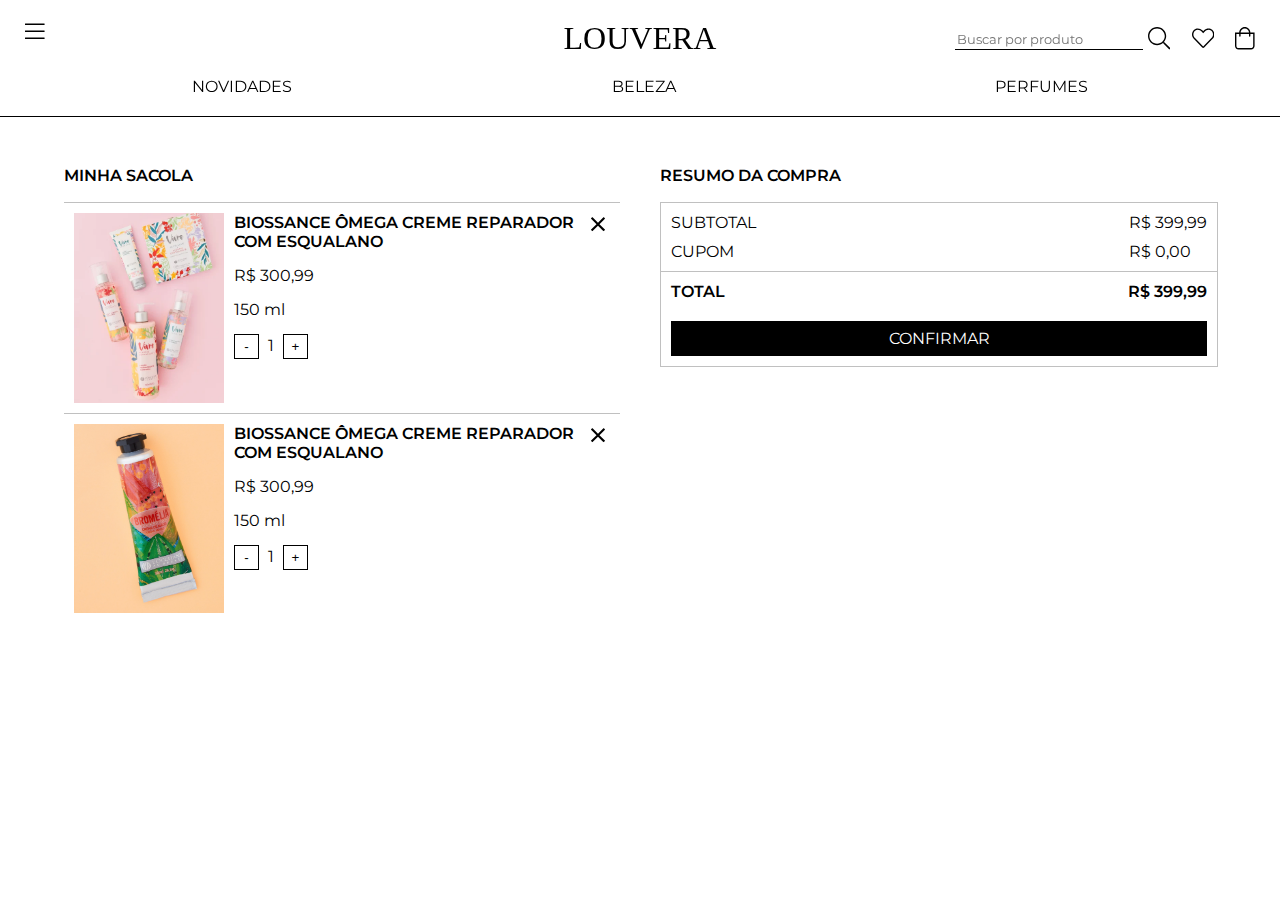
<file: sacola.html>
<!DOCTYPE html>
<html lang="pt-BR">
<head>
    <meta charset="UTF-8">
    <meta http-equiv="X-UA-Compatible" content="IE=edge">
    <meta name="viewport" content="width=device-width, initial-scale=1.0">
    <link rel="preconnect" href="https://fonts.gstatic.com">
    <link href="https://fonts.googleapis.com/css2?family=Montserrat:ital,wght@0,400;0,500;0,600;0,700;1,400&display=swap" rel="stylesheet">
    <link rel="stylesheet" href="css/style.css">
    <link rel="stylesheet" href="https://cdnjs.cloudflare.com/ajax/libs/font-awesome/5.15.3/css/all.min.css">
    <title>Minha Sacola - LOUVERA</title>
</head>
<body>
    <div class="estrutura">
        <header>
            <div class="header-top">
                <svg aria-hidden="true" focusable="false" data-prefix="fal" data-icon="bars" role="img" xmlns="http://www.w3.org/2000/svg" viewBox="0 0 448 512" class="svg-inline--fa fa-bars fa-w-14 fa-2x"><path fill="currentColor" d="M442 114H6a6 6 0 0 1-6-6V84a6 6 0 0 1 6-6h436a6 6 0 0 1 6 6v24a6 6 0 0 1-6 6zm0 160H6a6 6 0 0 1-6-6v-24a6 6 0 0 1 6-6h436a6 6 0 0 1 6 6v24a6 6 0 0 1-6 6zm0 160H6a6 6 0 0 1-6-6v-24a6 6 0 0 1 6-6h436a6 6 0 0 1 6 6v24a6 6 0 0 1-6 6z" class="menu"></path></svg>
                <span class="logo">Louvera</span>
                <div class="header-icone">
                    <span class="header-search">
                        <input type="text" name="" placeholder="Buscar por produto" id="">
                        <svg aria-hidden="true" focusable="false" data-prefix="fal" data-icon="search" role="img" xmlns="http://www.w3.org/2000/svg" viewBox="0 0 512 512" class="svg-inline--fa fa-search fa-w-16 fa-2x"><path fill="currentColor" d="M508.5 481.6l-129-129c-2.3-2.3-5.3-3.5-8.5-3.5h-10.3C395 312 416 262.5 416 208 416 93.1 322.9 0 208 0S0 93.1 0 208s93.1 208 208 208c54.5 0 104-21 141.1-55.2V371c0 3.2 1.3 6.2 3.5 8.5l129 129c4.7 4.7 12.3 4.7 17 0l9.9-9.9c4.7-4.7 4.7-12.3 0-17zM208 384c-97.3 0-176-78.7-176-176S110.7 32 208 32s176 78.7 176 176-78.7 176-176 176z" class=""></path></svg>
                    </span>                    
                    <svg aria-hidden="true" focusable="false" data-prefix="fal" data-icon="heart" role="img" xmlns="http://www.w3.org/2000/svg" viewBox="0 0 512 512" class="svg-inline--fa fa-heart fa-w-16 fa-2x"><path fill="currentColor" d="M462.3 62.7c-54.5-46.4-136-38.7-186.6 13.5L256 96.6l-19.7-20.3C195.5 34.1 113.2 8.7 49.7 62.7c-62.8 53.6-66.1 149.8-9.9 207.8l193.5 199.8c6.2 6.4 14.4 9.7 22.6 9.7 8.2 0 16.4-3.2 22.6-9.7L472 270.5c56.4-58 53.1-154.2-9.7-207.8zm-13.1 185.6L256.4 448.1 62.8 248.3c-38.4-39.6-46.4-115.1 7.7-161.2 54.8-46.8 119.2-12.9 142.8 11.5l42.7 44.1 42.7-44.1c23.2-24 88.2-58 142.8-11.5 54 46 46.1 121.5 7.7 161.2z" class=""></path></svg>
                    <svg aria-hidden="true" focusable="false" data-prefix="fal" data-icon="shopping-bag" role="img" xmlns="http://www.w3.org/2000/svg" viewBox="0 0 448 512" class="svg-inline--fa fa-shopping-bag fa-w-14 fa-2x"><path fill="currentColor" d="M352 128C352 57.421 294.579 0 224 0 153.42 0 96 57.421 96 128H0v304c0 44.183 35.817 80 80 80h288c44.183 0 80-35.817 80-80V128h-96zM224 32c52.935 0 96 43.065 96 96H128c0-52.935 43.065-96 96-96zm192 400c0 26.467-21.533 48-48 48H80c-26.467 0-48-21.533-48-48V160h64v48c0 8.837 7.164 16 16 16s16-7.163 16-16v-48h192v48c0 8.837 7.163 16 16 16s16-7.163 16-16v-48h64v272z" class=""></path></svg>
                </div>
            </div>
            <div class="header-bottom">
                <div class="header-categoria">
                    <p>Novidades</p>
                    <p>Beleza</p>
                    <p>Perfumes</p>
                </div>
            </div>
        </header>
        <main class="main-sacola">
            <div class="container-sacola">
                <div class="produtos-sacola">
                    <h4>Minha sacola</h4>
                    <div class="card-produto-sacola">
                        <img src="img/produtos/livre.webp" alt="">
                        <div class="descricao-produto-sacola">
                            <div class="texto-sacola">
                                <p>BIOSSANCE ÔMEGA CREME REPARADOR COM ESQUALANO</p>
                                <p>R$ 300,99</p>
                                <p>150 ml</p>
                                <div class="quantidade-sacola">
                                    <button>-</button>
                                    <span>1</span>
                                    <button>+</button>
                                </div>
                            </div>
                            <svg aria-hidden="true" focusable="false" data-prefix="fal" data-icon="times" role="img" xmlns="http://www.w3.org/2000/svg" viewBox="0 0 320 512" class="svg-inline--fa fa-times fa-w-10 fa-2x"><path fill="currentColor" d="M193.94 256L296.5 153.44l21.15-21.15c3.12-3.12 3.12-8.19 0-11.31l-22.63-22.63c-3.12-3.12-8.19-3.12-11.31 0L160 222.06 36.29 98.34c-3.12-3.12-8.19-3.12-11.31 0L2.34 120.97c-3.12 3.12-3.12 8.19 0 11.31L126.06 256 2.34 379.71c-3.12 3.12-3.12 8.19 0 11.31l22.63 22.63c3.12 3.12 8.19 3.12 11.31 0L160 289.94 262.56 392.5l21.15 21.15c3.12 3.12 8.19 3.12 11.31 0l22.63-22.63c3.12-3.12 3.12-8.19 0-11.31L193.94 256z" class=""></path></svg>
                        </div>
                    </div>
                    <div class="card-produto-sacola">
                        <img src="img/produtos/bromelia.jpg" alt="">
                        <div class="descricao-produto-sacola">
                            <div class="texto-sacola">
                                <p>BIOSSANCE ÔMEGA CREME REPARADOR COM ESQUALANO</p>
                                <p>R$ 300,99</p>
                                <p>150 ml</p>
                                <div class="quantidade-sacola">
                                    <button>-</button>
                                    <span>1</span>
                                    <button>+</button>
                                </div>
                            </div>
                            <svg aria-hidden="true" focusable="false" data-prefix="fal" data-icon="times" role="img" xmlns="http://www.w3.org/2000/svg" viewBox="0 0 320 512" class="svg-inline--fa fa-times fa-w-10 fa-2x"><path fill="currentColor" d="M193.94 256L296.5 153.44l21.15-21.15c3.12-3.12 3.12-8.19 0-11.31l-22.63-22.63c-3.12-3.12-8.19-3.12-11.31 0L160 222.06 36.29 98.34c-3.12-3.12-8.19-3.12-11.31 0L2.34 120.97c-3.12 3.12-3.12 8.19 0 11.31L126.06 256 2.34 379.71c-3.12 3.12-3.12 8.19 0 11.31l22.63 22.63c3.12 3.12 8.19 3.12 11.31 0L160 289.94 262.56 392.5l21.15 21.15c3.12 3.12 8.19 3.12 11.31 0l22.63-22.63c3.12-3.12 3.12-8.19 0-11.31L193.94 256z" class=""></path></svg>
                        </div>
                    </div>
                </div>
                <div class="resumo-sacola">
                    <h4>Resumo da compra</h4>
                    <div class="resumo-descricao-sacola">
                        <div class="resumo-subtotal-sacola">
                            <div>
                                <span>Subtotal</span>
                                <span>Cupom</span>
                            </div>
                            <div>
                                <span>R$ 399,99</span>
                                <span>R$ 0,00</span>
                            </div>
                        </div>
                        <div class="resumo-total-sacola">
                            <span>Total</span>
                            <span>R$ 399,99</span>
                        </div>
                        <div class="botao-resumo-sacola">
                            <button>Confirmar</button>
                        </div>
                    </div>
                </div>
            </div>
        </main>
</body>
</html>
</file>
<file: css/style.css>
body, p, h1, h2, ul, li{
    margin: 0;
    padding: 0;
    font-family: Montserrat;
}

a{
    text-decoration: none;
    color: black;
}
/*
*{
    border: 1px solid red;
}
*/

.estrutura{
    display: grid;
    /*grid-template-columns: 1fr 3fr;*/
    grid-template-areas: 
    "header header"
    "filtro filtro"
    "main main"
    ;
}

header{
    grid-area: header;
    width: 100%;
    position: fixed;
    z-index: 10;
}

.scrolled {
    background: #ffffff;
}

.header-top{
    display: grid;
    padding: 20px 25px;
    grid-template-columns: repeat(3, 1fr);
    grid-template-areas: "menu logo icone";
    transition:top 0.5s ease;
    transition: background-color 0.5s ease;
}

.header-top .menu{
    grid-area: menu;
}

.header-top .logo{
    grid-area: logo;
    align-self: center;
    text-align: center;
    font-size: 2em;
    font-family: Palatino Linotype;
    text-transform: uppercase;
}

.header-icone{
    grid-area: icone;
    display: flex;
    justify-content: space-between;
    width: 300px;
    align-items: center;
    justify-self: end;
}

.header-search{
    display: flex;
    align-items: flex-end;
}

.header-search input{
    margin-right: 5px;
    height: 1.3em;
    border: none;
    border-bottom: 1px solid black;
    font-family: inherit;
    outline: 0;
    background-color: transparent;
}

header svg{
    height: .7em;
}

.header-bottom{
    display: flex;
    justify-content: center;
    border-bottom: 1px solid black;
    transition:top 0.5s ease;
    transition: background-color 0.5s ease;
}

.header-categoria{
    width: 70%;
    display: flex;
    justify-content: space-between;
    padding-bottom: 20px;
    text-transform: uppercase;
}

@media screen and (max-width: 960px) {
    
    .header-top{
        display: grid;
        padding: 20px 25px;
        grid-template-columns: 1fr;
        grid-template-rows: repeat(2, 1fr);
        grid-template-areas: "logo" 
                            "icone"
        ;
    }

    .menu{
        display: none;
    }

    .header-icone{
        justify-self: center;
        margin-top: 10px;
    }
}

@media screen and (max-width: 600px){
    .header-categoria{
        width: 90%;
    }
}

@media screen and (max-width: 339px){
    .header-categoria{
        width: 95%;
        font-size: 0.9em;

    }

    .header-search input{
        width: 160px;
    }

    .header-icone{
        justify-content: space-around;
        width: 100%;
    }
}

.filtro{
    grid-area: filtro;
    display: flex;
    margin-top: 160px;
    margin-bottom: 30px;
    margin-left: 5%;
}

.filtro select{
    border: none;
    outline: 0;
    font-family: inherit;
    font-size: .9em;
}

.filtro select:nth-child(2){
    margin-left: 5px;
}

.cores{
    display: flex;
    margin-left: 20px;
}

.cores a{
    width: 20px;
    height: 20px;
    border-radius: 50%;
    background-color: #ffa295;
    margin-left: 10px;
}


.cores a:nth-child(2){
    background-color: lightskyblue;
}

.cores a:nth-child(3){
    background-color: #FAD700;
}

.cores a:nth-child(4){
    background-color: mediumpurple;
}

.cores a:nth-child(5){
    background-color: mediumseagreen;
}

.cores a:nth-child(6){
    background-color: #FFC27D;
}


@media screen and (max-width: 960px) {
    .filtro{
        margin-top: 220px;
    }
}

main{
    grid-area: main;
    display: flex;
    justify-content: center;
}

.catalogo{
    width: 90%;
    display: grid;
    gap: 20px;
    grid-template-columns: repeat(4, 1fr);
}

.mensagem{
    grid-column: 1/5;
    text-align: center;
}

::-webkit-scrollbar {
    width: 10px;
}
  
::-webkit-scrollbar-thumb {
    background:#C0C0C0;
}

.card{
    margin: 0 auto;
    padding-bottom: 20px;
    position: relative;
    animation: cards 1s;
}

@keyframes cards {
    from{
        transform: translate3d(0, 10px, 0);
    }

    to{
        transform: translate3d(0, 0, 0);
    }
}

.card img{
    width: 100%;
    /*height: 337.55;*/
    
}

.card-bottom{
    width: 100%;
    text-align: center;
}

.card-bottom h4{
    width: 90%;
    text-align: center;
    text-transform: uppercase;
    font-weight: normal;
    font-size: .9em;
    margin: 5px auto 10px auto;
}

.card-bottom span{
    text-transform: uppercase;
    font-weight: bold;
    font-size: .80em;
}

.card i, .close{
    position: absolute;
    top: 2%;
    right: 3%;
    display: inline-block;
    color: #F5F5DC;
    font-size: 1.5em;
}

#dois{
    color: #FF6347;
}

@media screen and (max-width: 960px) {
    .catalogo{
        grid-template-columns: repeat(3, 1fr);
    }
}

@media screen and (max-width: 694px) {
    .catalogo{
        grid-template-columns: repeat(2, 1fr);
    }
}

@media screen and (max-width: 455px) {

    .card-bottom h4{
        width: 98%;
        font-size: .8em;
    }

}

@media screen and (max-width: 375px) {

    .card-bottom h4{
        width: 98%;
        font-size: .7em;
    }

}

/* SACOLA */

.main-sacola{
    margin-top: 13%;
}

.container-sacola{
    display: grid;
    grid-template-columns: repeat(2, 1fr);
    gap: 40px;
    width: 90%;
    margin: 0 auto;
}

.container-sacola h4{
    font-family: inherit;
    text-transform: uppercase;
    font-weight: 600;
    margin: 0;
    margin-bottom: 3%;
}

.card-produto-sacola{
    border-top: 1px solid #C0C0C0;
    display: grid;
    grid-template-columns: 160px auto;
    padding: 10px;
}

.card-produto-sacola img{
    width: 150px;
}

.descricao-produto-sacola{
    display: grid;
    grid-template-columns: 93% 5%;
    gap: 2%;
}

.descricao-produto-sacola svg{
    height: .7em;
}

.texto-sacola p{
    padding-bottom: 15px;
}

.texto-sacola span{
    display: inline-block;
    padding-bottom: 15px;
}

.texto-sacola p:nth-child(1){
    padding-bottom: 15px;
    font-weight: 600;
}

.quantidade-sacola button{
    border: 1px solid black;
    border-radius: 0;
    background-color: transparent;
    height: 25px;
    width: 25px;
    cursor: pointer;
    transition: 0.3s;
}

.quantidade-sacola button:hover{
    background-color: black;
    color: white;
}

.quantidade-sacola span{
    padding-left: 5px;
    padding-right: 5px;
}

.quantidade-sacola input[type="text"]{
    border: none;
    outline: 0;
    font-family: inherit;
    font-size: 0.9em;
    text-align: center;
    width: 30px;
}

.resumo-descricao-sacola{
    width: 100%;
    border: 1px solid #C0C0C0;
    text-transform: uppercase;
}

.resumo-subtotal-sacola{
    padding: 10px;
    display: flex;
    justify-content: space-between;
    border-bottom: 1px solid #C0C0C0;
}

.resumo-subtotal-sacola div span{
    display: block;
}

.resumo-subtotal-sacola div:nth-child(2){
    display: grid;
    justify-content: end;
}

.resumo-subtotal-sacola div span:nth-child(1){
    margin-bottom: 10px;
}

.resumo-total-sacola{
    padding: 10px;
    display: flex;
    justify-content: space-between;
    font-weight: 600;
}

.botao-resumo-sacola{
    padding: 10px;
    display: flex;
    justify-content: center;
}

.botao-resumo-sacola button{
    width: 100%;
    height: 35px;
    border: 1px solid black;
    border-radius: 0;
    background-color: black;
    color: white;
    text-transform: inherit;
    font-family: inherit;
    font-size: 1em;
    cursor: pointer;
    transition: 0.2s;
}

.botao-resumo-sacola button:hover{
    background-color: transparent;
    color: black;
    border: 1px solid black;
}


/* MODAL */

.modal-container{
    width: 100vw;
    height: 100vh;
    position: fixed;
    z-index: 20;
    top: 0px;
    left: 0px;
    background-color: rgba(0, 0, 0, .5);
    display: none;
    justify-content: center;
    align-items: center;
}

/* SÓ MOSTRAR QUANDO AS DUAS CLASSES ESTIVEREM JUNTAS */
.modal-container.mostrar{
    display: flex;
}

.modal{
    /*width: 90%;*/
    width: 1.191,566px;
    background-color: white;
    position: relative;
    padding: 10px;
}

@keyframes modal {
    from{
        opacity: 0;
        transform: translate3d(0, -60px, 0);
    }

    to{
        opacity: 1;
        transform: translate3d(0, 0, 0);
    }
}

.mostrar .modal{
    animation: modal 1s;
}

.fechar{
    position: absolute;
    top: 0;
    right: 0;
    cursor: pointer;
    background-color: transparent;
    border: none;
    font-family: inherit;
    font-size: 1.1em;
}

.modal-corpo{
    display: grid;
    grid-template-columns: repeat(2,1fr);
    
}

.fotos-produto-modal{
    display: grid;
    grid-template-columns: 142.483px 443.3px;
    gap: 10px;
    justify-self: end;
    
}

.coluna-fotos-produto-modal{
    display: grid;
    grid-template-rows: repeat(3,1fr);
    gap: 10px;
}

.coluna-fotos-produto-modal img{
    height: 180px;
}

.fotos-produto-modal > img{
    height: 560px;
}

.informacoes-produto-modal{
    width: 595.783px;
    justify-self: center;
    
}

.informacoes-produto-modal > div{
    width: 70%;
    margin: 0 auto;
}

.corpo-informacoes-produto-modal > i{
    margin-bottom: 30px;
}

.preco-modal{
    text-align: center;
    margin-bottom: 30px;
    border-top: 1px solid #C0C0C0;
    border-bottom: 1px solid #C0C0C0;
    padding: 10px;
}

.informacoes-produto-modal h3{
    font-weight: 600;
    /*width: 70%;*/
    margin-top: 10px;
    margin-bottom: 30px;
    text-align: center;
}

.corpo-informacoes-produto-modal p{
    margin-bottom: 30px;
}

.corpo-informacoes-produto-modal button{
    color: white;
    background-color: black;
    width: 100%;
    display: block;
    border: none;
    text-transform: uppercase;
    cursor: pointer;
    padding: 10px;
    font-size: 1em;
    font-family: Montserrat;
    margin-top: 30px;
    transition: 0.2s;
}

.corpo-informacoes-produto-modal button:hover{
    background-color: transparent;
    color: black;
    border: 1px solid black;
}

footer{
    padding: 20px;
    display: flex;
    justify-content: center;
}

.footer-info{
    display: inline-block;
    font-size: 0.9em;
    text-align: center;
}
</file>
